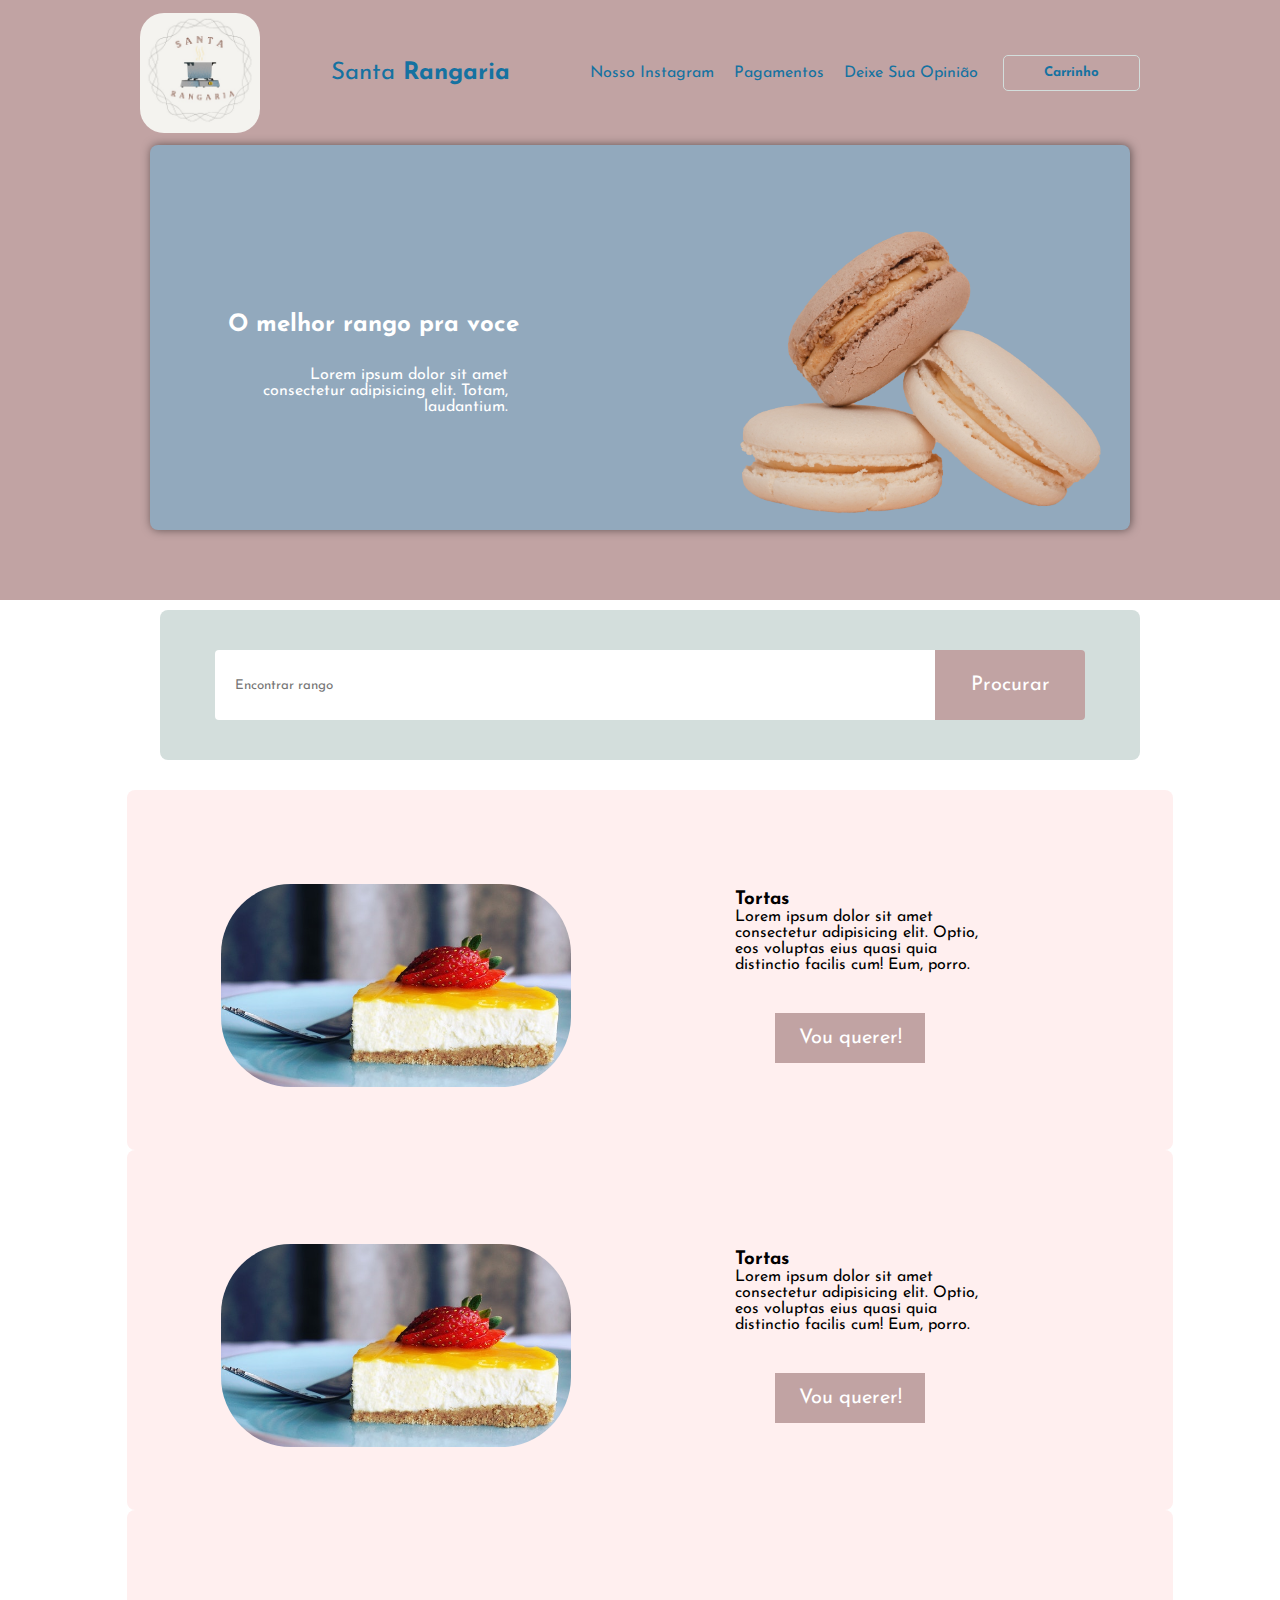
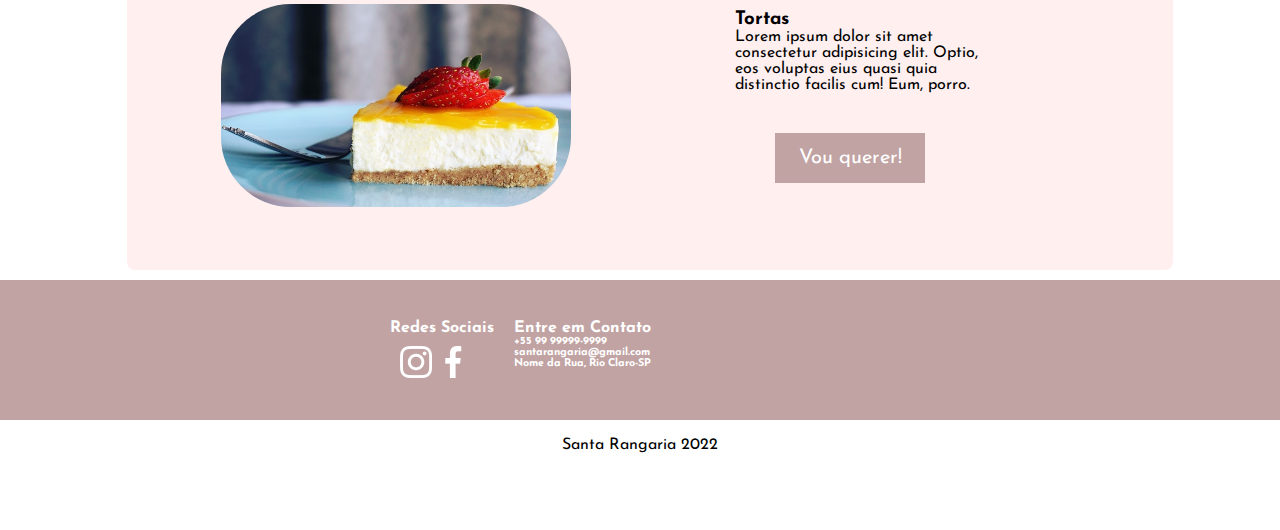
<file: index.html>
<!DOCTYPE html>
<html lang="pt-BR">
  <head>
    <meta charset="UTF-8" />
    <meta http-equiv="X-UA-Compatible" content="IE=edge" />
    <meta name="viewport" content="width=device-width, initial-scale=1.0" />
    <title>Santa Rangaria</title>
    <link rel="stylesheet" href="css/style.css" />
    <link rel="icon" href="img/IMG-20220127-WA0010 (1).jpg" />
  </head>
  <body>
    <header>
      <div class="cabecalho">
        <nav>
          <img
            class="imagem-cabecalho"
            src="img/IMG-20220127-WA0010 (1).jpg"
            alt=""
          />
          <p class="logo">Santa <strong>Rangaria</strong></p>
          <ul>
            <li>
              <a href="https://www.instagram.com/santarangaria/"
                >Nosso Instagram</a
              >
            </li>
            <li><a href="#">Pagamentos</a></li>
            <li><a href="sobrenos.html">Deixe Sua Opinião</a></li>
            <button>Carrinho</button>
          </ul>
        </nav>
        <div class="header-block">
          <div class="texto">
            <h2>O melhor rango pra voce</h2>
            <p>
              Lorem ipsum dolor sit amet consectetur adipisicing elit. Totam,
              laudantium.
            </p>
          </div>
          <img src="img/bolovazado.png" alt="" />
        </div>
      </div>
    </header>
    <main class="cardapio">
      <div class="content-cardapio">
        <div class="cardapio-caixa">
          <input
            type="text"
            class="caixa-pesquisa"
            placeholder="Encontrar rango"
          />
          <button class="botao-pesquisa">Procurar</button>
        </div>
        <div class="cartao-cardapio">
          <div class="item-cardapio">
            <img src="img/vendaBanoffe.jpg" alt="" />
            <div class="cartao-content">
              <h3>Tortas</h3>
              <p>
                Lorem ipsum dolor sit amet consectetur adipisicing elit. Optio,
                eos voluptas eius quasi quia distinctio facilis cum! Eum, porro.
              </p>
              <button class="botao-comprar" type="button">Vou querer!</button>
            </div>
          </div>
          <div class="item-cardapio">
            <img src="img/vendaBanoffe.jpg" alt="" />
            <div class="cartao-content">
              <h3>Tortas</h3>
              <p>
                Lorem ipsum dolor sit amet consectetur adipisicing elit. Optio,
                eos voluptas eius quasi quia distinctio facilis cum! Eum, porro.
              </p>
              <button class="botao-comprar" type="button">Vou querer!</button>
            </div>
          </div>
          <div class="item-cardapio">
            <img src="img/vendaBanoffe.jpg" alt="" />
            <div class="cartao-content">
              <h3>Tortas</h3>
              <p>
                Lorem ipsum dolor sit amet consectetur adipisicing elit. Optio,
                eos voluptas eius quasi quia distinctio facilis cum! Eum, porro.
              </p>
              <button class="botao-comprar" type="button">Vou querer!</button>
            </div>
          </div>
        </div>
      </div>
    </main>
    <footer class="rodape">
      <div class="rodape-inicio">
        <div class="content-rodape-inicio">
          <div class="rodape-redes-social">
            <h4>Redes Sociais</h4>
            <div class="rodape-icone">
              <a href="https://www.instagram.com/santarangaria/"
                ><img src="img/instagram (1).png" alt="Instagram"
              /></a>
              <a
                href="https://www.facebook.com/santarangaria/?ref=page_internal"
                ><img src="img/facebook (1).png" alt="Facebook"
              /></a>
            </div>
          </div>
          <div class="rodape-contato">
            <h4>Entre em Contato</h4>
            <h6>+55 99 99999-9999</h6>
            <h6>santarangaria@gmail.com</h6>
            <h6>Nome da Rua, Rio Claro-SP</h6>
          </div>
        </div>
      </div>
      <div class="rodape-ultimo">Santa Rangaria 2022</div>
    </footer>
  </body>
</html>
</file>
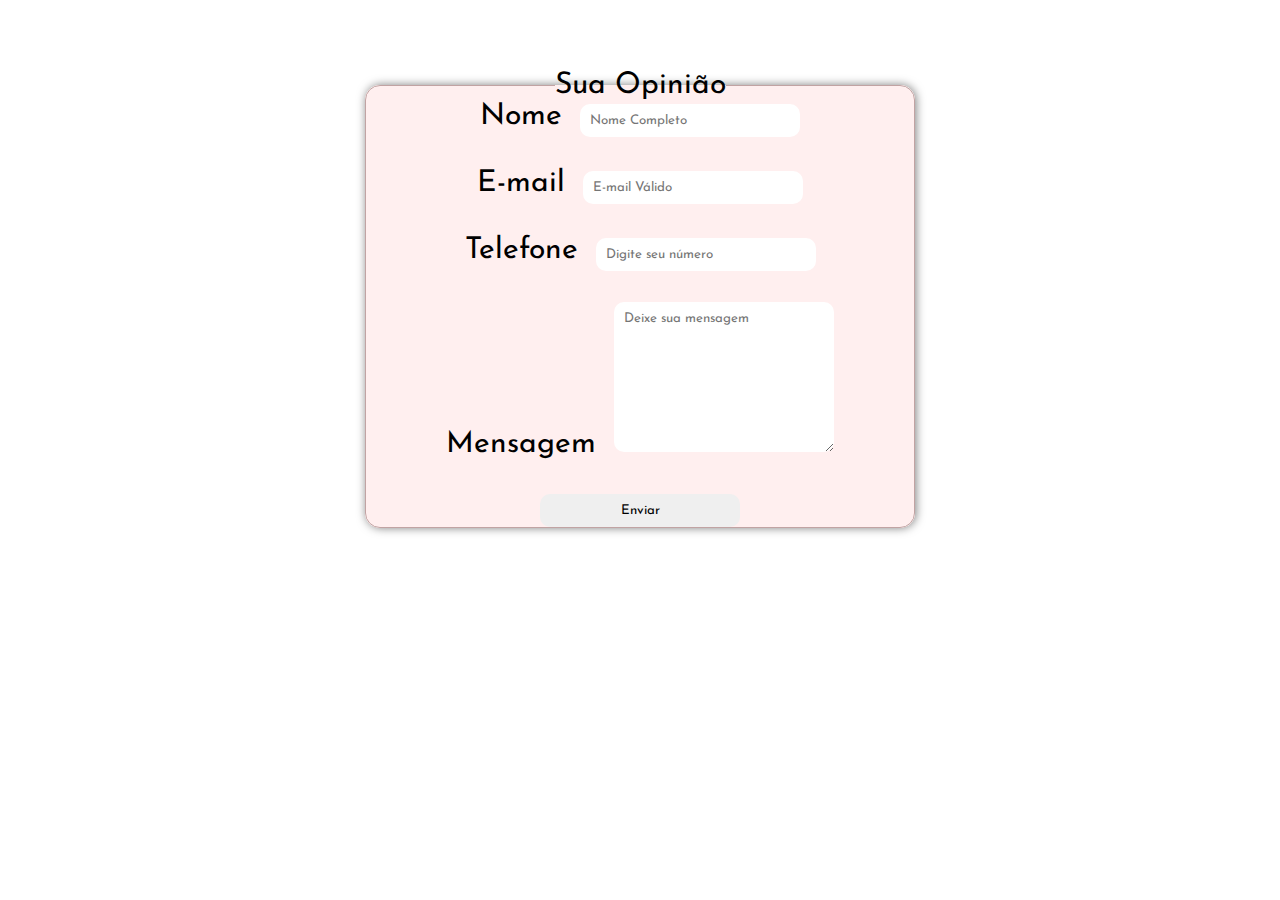
<file: sobrenos.html>
<!DOCTYPE html>
<html lang="en">
  <head>
    <meta charset="UTF-8" />
    <meta http-equiv="X-UA-Compatible" content="IE=edge" />
    <meta name="viewport" content="width=device-width, initial-scale=1.0" />
    <title>ST - Sobre Nós</title>
    <link rel="stylesheet" href="css/style.css" />
    <link rel="icon" href="img/IMG-20220127-WA0010 (1).jpg" />
  </head>
  <body>
    <div class="formulario">
      <form action="">
        <fieldset>
          <legend>Sua Opinião</legend>
          <label for="name"> Nome</label>&nbsp;
          <input type="text" class="name" placeholder="Nome Completo" /> <br />
          <br />
          <label for="email">E-mail</label>&nbsp;
          <input
            type="email"
            class="email"
            size="50"
            placeholder="E-mail Válido"
          />
          <br />
          <br />
          <label for="phone">Telefone</label>&nbsp;
          <input
            type="tel"
            class="telefone"
            size="50"
            placeholder="Digite seu número"
          />
          <br />
          <br />
          <label for="mensagem">Mensagem</label>&nbsp;
          <textarea
            name="text1"
            cols="40"
            rows="10"
            placeholder="Deixe sua mensagem"
          ></textarea>
          <br />
          <br />
          <input class="botao" type="submit" value="Enviar" />
        </fieldset>
      </form>
    </div>
  </body>
</html>
</file>
<file: css/style.css>
/*Fontes*/
@import url("https://fonts.googleapis.com/css2?family=Comforter&family=EB+Garamond:ital@0;1&family=Josefin+Sans:wght@300&display=swap");

/*Tirando pré-definições*/
* {
  margin: 0px;
  padding: 0px;
  outline: none;
  font-family: "Josefin Sans", sans-serif;
}

/*Definindo cores*/
:root {
  --marron1: #694e4e;
  --marron2: #c1a3a3;
  --rosa1: #f3c5c5;
  --rosa2: #ffefef;
  --azul1: #7c99ac;
  --azul2: #92a9bd;
  --azul3: #d3dedc;
  --azul4: #1572a1;
}

/*HEADER*/
header {
  width: 100%;
  height: 600px;
  background: var(--marron2);
}

/*conf a classe cabecalho*/
.cabecalho {
  max-width: 1000px; /*se der, chega a 10008*/
  min-width: 300px; /*se não der, chega apenas a 300*/
  margin: 0 auto; /*maneira de ficar centralizado*/
  display: flex;
  flex-direction: column;
  padding: 10px;
}

/*imagem logo*/
.imagem-cabecalho {
  height: 120px;
  border-radius: 20%;
}

/*conf nav*/
nav {
  width: 100%;
  height: 125px;
  display: flex;
  align-items: center;
  justify-content: space-between;
}

/*parte escrita*/
.logo {
  font-size: 24px;
  color: var(--azul4);
  cursor: pointer;
}

/*lista toda*/
nav ul {
  display: flex;
  flex-direction: row;
}

/*itens da lista*/
nav ul li {
  list-style: none; /*tirou os pontos dos itens*/
  padding: 10px; /*distancia entre os itens*/
}

/*cada item da lita*/
nav ul li a {
  color: var(--azul4);
  text-decoration: none; /*tirar o sublinhado*/
}

/*mudar a cor qdo passar o mouse*/
nav ul li a:hover {
  color: #000285;
}

/*conf botao do cabecalho*/
nav ul button {
  border: 1px solid var(--azul3);
  background: transparent;
  padding: 2px 40px;
  cursor: pointer;
  margin-left: 15px;
  color: var(--azul4);
  font-weight: bold;
  border-radius: 5px;
}

/*conf botao do cabecalho*/
nav ul button:hover {
  background: var(--rosa2);
  color: black;
}

/*o quadrado formado na frente*/
.cabecalho .header-block {
  max-width: 1000px;
  min-width: 300px;
  height: 365px;
  background: var(--azul2);
  border-radius: 8px;
  box-shadow: 1px 0px 10px 0px rgba(0, 0, 0, 0.5);
  position: relative;
  padding: 10px;
  margin: 10px;
}

/*conf a imagem do header-block*/
.header-block img {
  width: 40%;
  position: absolute;
  right: 2%;
  bottom: 2%;
}

/*conf do texto dentro do header-block*/
.header-block .texto {
  position: absolute;
  bottom: 30%;
  left: 10%;
}

/*conf do título dentro do header-block*/
.header-block .texto h2 {
  color: white;
  margin-bottom: 30px;
  text-align: right;
  transform: translateX(-20px); /*animaçãp sempre que carregar a pag*/
  transition: transform 0.5s;
}

/*conf do texto dentro do header-block*/
.header-block .texto p {
  max-width: 280px;
  color: white;
  text-align: right;
  transform: translateX(-20px); /*animaçãp sempre que carregar a pag*/
  transition: transform 0.4s;
}

/*CARDAPIO*/
.cardapio {
  width: 100vw;
  padding: 10px;
}

/*caixa abaixo do quadro azul*/
.cardapio-caixa {
  width: 980px;
  height: 150px;
  background: var(--azul3);
  border-radius: 8px;
  margin: 0 auto;
  display: flex;
  align-items: center; /*botão e input alinhados no eixeo x*/
  justify-content: center; /*botão e input alinhados no eixo y*/
}

/*caixa de pesquisa*/
.caixa-pesquisa {
  width: 700px;
  height: 50px;
  border: none;
  border-radius: 4px 0px 0px 4px;
  text-indent: 10px; /*muda o texto dentro da caixa de pesquisa*/
}

/*botao de procura*/
.botao-pesquisa {
  width: 150px;
  height: 70px;
  border-radius: 0px 4px 4px 0px;
  border: none;
  background: var(--marron2);
  color: white;
  cursor: pointer;
  font-size: 20px;
  transition: 0.4s ease;
}

/*mudar o botao de procurar qdo passar o mouse*/
.botao-pesquisa:hover {
  background: #dedede;
  color: var(--azul1);
}

/*parte que fica as fotos do cardapio*/
.cartao-cardapio {
  display: flex;
  flex-direction: column;
  margin-top: 30px;
}

/*parte escrita do cardapio*/
.cartao-content {
  width: 250px;
  height: 100px;
  margin: 70px;
}

.item-cardapio {
  max-width: 1000px;
  min-width: 300px;
  height: 300px;
  background: var(--rosa2);
  margin: 0 auto;
  border-radius: 8px;
  padding: 30px;
  display: grid;
  grid-template-columns: repeat(auto-fill, minmax(420px, 1fr));
  grid-gap: 30px;
}

/*imagens do cardapio*/
.item-cardapio img {
  width: 350px;
  margin: 64px;
  border-radius: 70px;
}

/*botao cardapio*/
.botao-comprar {
  width: 150px;
  height: 50px;
  margin: 40px;
  border: none;
  background: var(--marron2);
  color: white;
  cursor: pointer;
  font-size: 20px;
}

/*FOOTER*/
footer {
  width: 100%;
  height: 250px;
}

.rodape-inicio {
  width: 100%;
  height: 100px;
  background: var(--marron2);
  padding: 20px 20px;
}

.content-rodape-inicio {
  max-width: 1000px;
  min-width: 300px;
  display: flex;
  justify-content: center;
  margin-top: 10px;
}

.rodape-icone,
.rodape-contato,
.rodape-redes-social {
  height: 100%;
  margin: 10px;

  color: white;
}

.rodape-icone img {
  width: 32px;
}

.rodape-ultimo {
  width: 100%;
  height: 50px;
  background: var(--blue);
  color: black;
  display: flex;
  align-items: center;
  justify-content: center;
}

/*FORMULÁRIO*/
.formulario {
  width: 550px;
  height: 500px;
  margin: 0 auto;
}

form {
  margin-top: 70px;
  text-align: center;
}

fieldset {
  border-radius: 15px;
  border: 1px solid var(--marron2);
  background: var(--rosa2);
  font-size: 30px;
  box-shadow: 1px 0px 10px 0px rgba(0, 0, 0, 0.5);
}

.botao {
  cursor: pointer;
  bottom: 10px;
}

input,
textarea {
  width: 200px;
  padding: 10px;
  border-radius: 10px;
  border: none;
}
</file>
